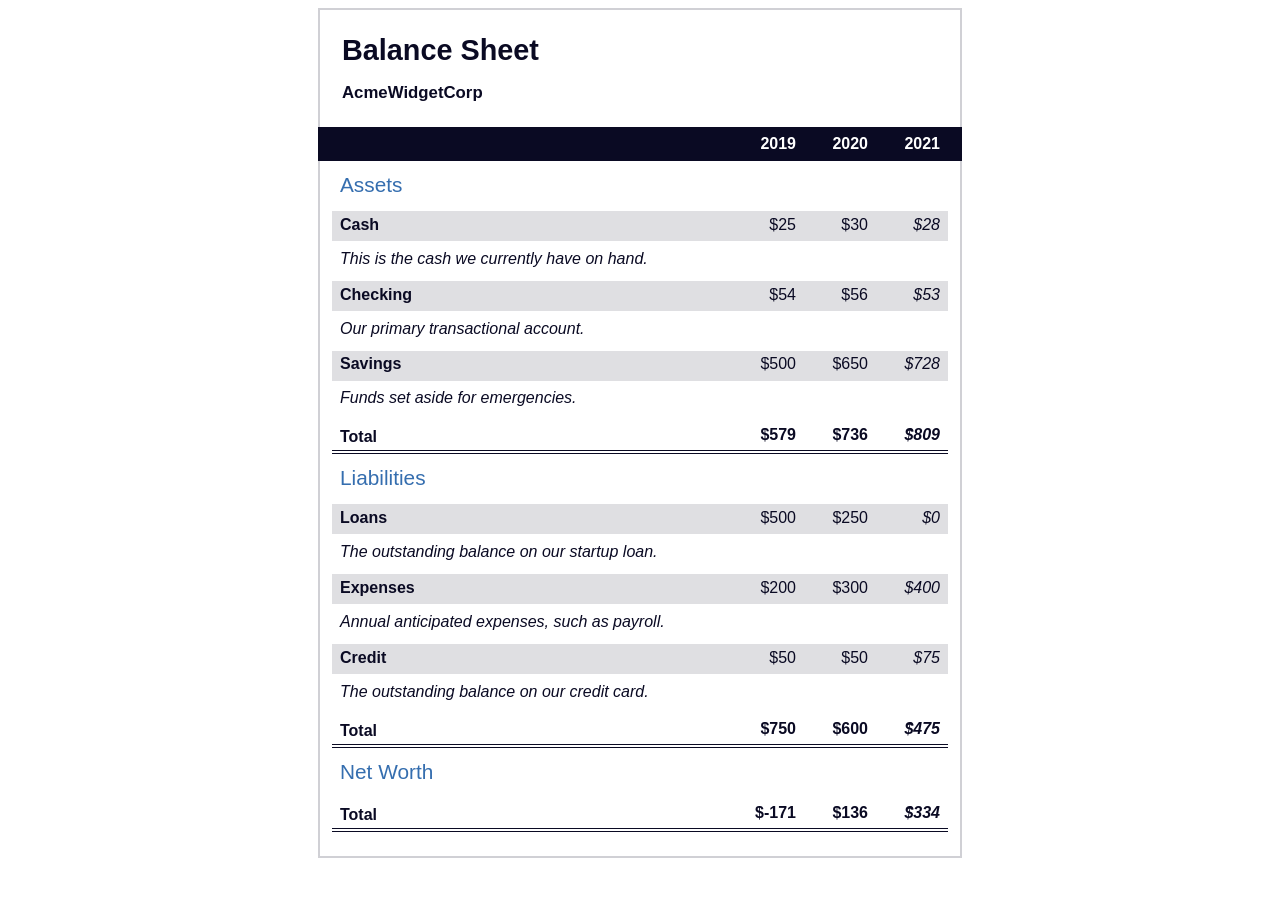
<file: 10 Balance Sheet/index.html>
<!DOCTYPE html>
<html lang="en">
  <head>
    <meta charset="UTF-8">
    <meta name="viewport" content="width=device-width, initial-scale=1.0">
    <title>Balance Sheet</title>
    <link rel="stylesheet" href="./styles.css">
  </head>
  <body>
    <main>
      <section>
        <h1>
          <span class="flex">
            <span>AcmeWidgetCorp</span>
            <span>Balance Sheet</span>
          </span>
        </h1>
        <div id="years" aria-hidden="true">
          <span class="year">2019</span>
          <span class="year">2020</span>
          <span class="year">2021</span>
        </div>
        <div class="table-wrap">
          <table>
            <caption>Assets</caption>
            <thead>
              <tr>
                <td></td>
                <th><span class="sr-only year">2019</span></th>
                <th><span class="sr-only year">2020</span></th>
                <th class="current"><span class="sr-only year">2021</span></th>
              </tr>
            </thead>
            <tbody>
              <tr class="data">
                <th>Cash <span class="description">This is the cash we currently have on hand.</span></th>
                <td>$25</td>
                <td>$30</td>
                <td class="current">$28</td>
              </tr>
              <tr class="data">
                <th>Checking <span class="description">Our primary transactional account.</span></th>
                <td>$54</td>
                <td>$56</td>
                <td class="current">$53</td>
              </tr>
              <tr class="data">
                <th>Savings <span class="description">Funds set aside for emergencies.</span></th>
                <td>$500</td>
                <td>$650</td>
                <td class="current">$728</td>
              </tr>
              <tr class="total">
                <th>Total <span class="sr-only">Assets</span></th>
                <td>$579</td>
                <td>$736</td>
                <td class="current">$809</td>
              </tr>
            </tbody>
          </table>
          <table>
            <caption>Liabilities</caption>
            <thead>
              <tr>
              <td></td>
              <th><span class="sr-only">2019</span></th>
              <th><span class="sr-only">2020</span></th>
              <th><span class="sr-only">2021</span></th>
              </tr>
            </thead>
            <tbody>
              <tr class="data">
                <th>Loans <span class="description">The outstanding balance on our startup loan.</span></th>
                <td>$500</td>
                <td>$250</td>
                <td class="current">$0</td>
              </tr>
              <tr class="data">
                <th>Expenses <span class="description">Annual anticipated expenses, such as payroll.</span></th>
                <td>$200</td>
                <td>$300</td>
                <td class="current">$400</td>
              </tr>
              <tr class="data">
                <th>Credit <span class="description">The outstanding balance on our credit card.</span></th>
                <td>$50</td>
                <td>$50</td>
                <td class="current">$75</td>
              </tr>
              <tr class="total">
                <th>Total <span class="sr-only">Liabilities</span></th>
                <td>$750</td>
                <td>$600</td>
                <td class="current">$475</td>
              </tr>
            </tbody>
          </table>
          <table>
            <caption>Net Worth</caption>
            <thead>
              <tr>
              <td></td>
              <th><span class="sr-only">2019</span></th>
              <th><span class="sr-only">2020</span></th>
              <th><span class="sr-only">2021</span></th>
              </tr>
            </thead>
            <tbody>
              <tr class="total">
                <th>Total <span class="sr-only">Net Worth</span></th>
                <td>$-171</td>
                <td>$136</td>
                <td class="current">$334</td>
              </tr>
            </tbody>
          </table>
        </div>
      </section>
    </main>
  </body>
</html>
</file>
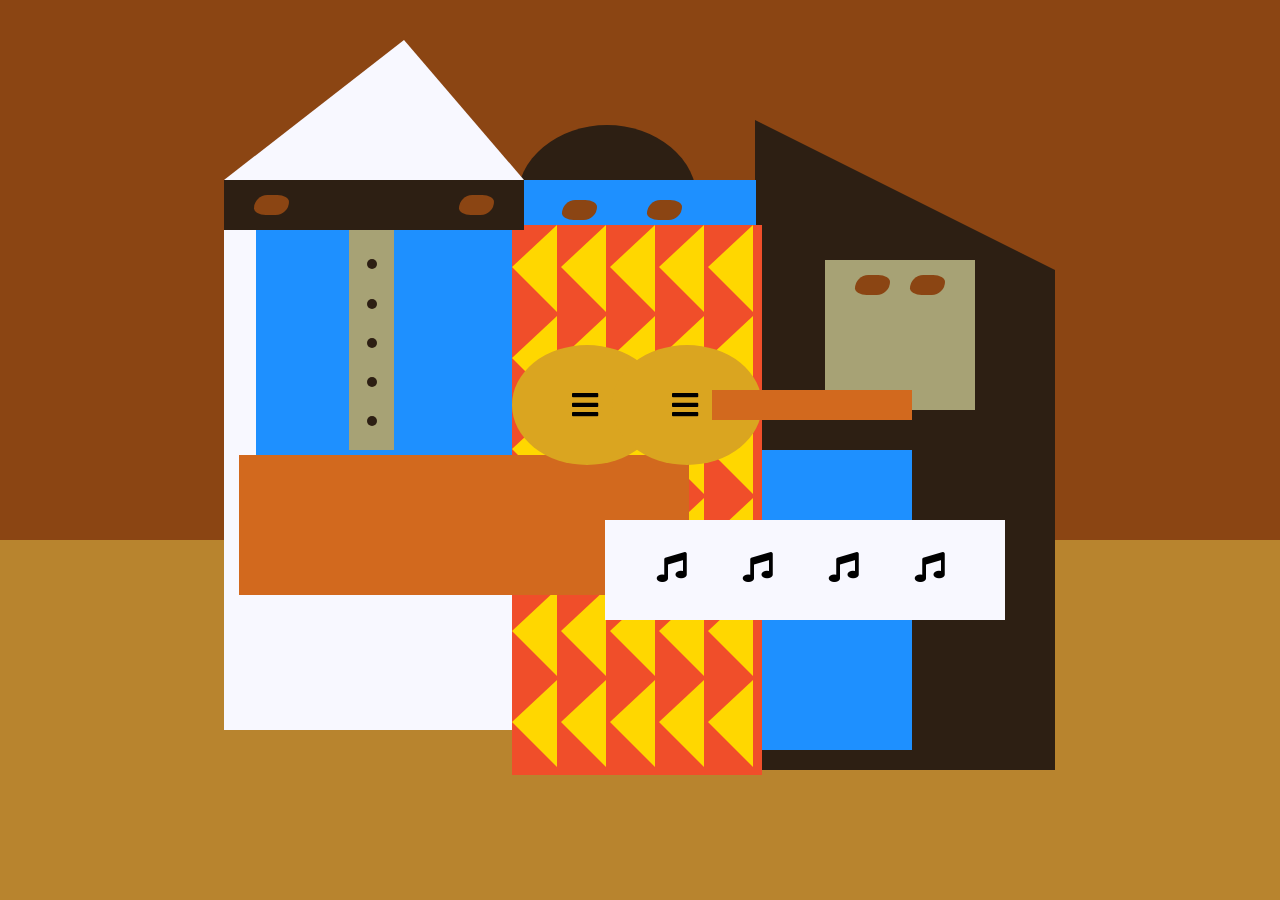
<file: 11 Picasso Painting/index.html>
<!DOCTYPE html>
<html lang="en">
  <head>
    <meta charset="utf-8">
    <title>Picasso Painting</title>
    <link rel="stylesheet" href="./styles.css" />
    <link rel="stylesheet" href="https://use.fontawesome.com/releases/v5.8.2/css/all.css">
  </head>
  <body>
    <div id="back-wall"></div>
    <div class="characters">
      <div id="offwhite-character">
        <div id="white-hat"></div>
        <div id="black-mask">
          <div class="eyes left"></div>
          <div class="eyes right"></div>
        </div>
        <div id="gray-instrument">
          <div class="black-dot"></div>
          <div class="black-dot"></div>
          <div class="black-dot"></div>
          <div class="black-dot"></div>
          <div class="black-dot"></div>
        </div>
        <div id="tan-table"></div>
      </div>
      <div id="black-character">
        <div id="black-hat"></div>
        <div id="gray-mask">
          <div class="eyes left"></div>
          <div class="eyes right"></div>
        </div>
        <div id="white-paper">
          <i class="fas fa-music"></i>
          <i class="fas fa-music"></i>
          <i class="fas fa-music"></i>
          <i class="fas fa-music"></i>
        </div>
      </div>
      <div class="blue" id="blue-left"></div>
      <div class="blue" id="blue-right"></div>
      <div id="orange-character">
        <div id="black-round-hat"></div>
        <div id="eyes-div">
          <div class="eyes left"></div>
          <div class="eyes right"></div>
        </div>
        <div id="triangles">
          <div class="triangle"></div>
          <div class="triangle"></div>
          <div class="triangle"></div>
          <div class="triangle"></div>
          <div class="triangle"></div>
          <div class="triangle"></div>
          <div class="triangle"></div>
          <div class="triangle"></div>
          <div class="triangle"></div>
          <div class="triangle"></div>
          <div class="triangle"></div>
          <div class="triangle"></div>
          <div class="triangle"></div>
          <div class="triangle"></div>
          <div class="triangle"></div>
          <div class="triangle"></div>
          <div class="triangle"></div>
          <div class="triangle"></div>
          <div class="triangle"></div>
          <div class="triangle"></div>
          <div class="triangle"></div>
          <div class="triangle"></div>
          <div class="triangle"></div>
          <div class="triangle"></div>
          <div class="triangle"></div>
          <div class="triangle"></div>
          <div class="triangle"></div>
          <div class="triangle"></div>
          <div class="triangle"></div>
          <div class="triangle"></div>
        </div>
        <div id="guitar">
          <div class="guitar" id="guitar-left">
            <i class="fas fa-bars"></i>
          </div>
          <div class="guitar" id="guitar-right">
            <i class="fas fa-bars"></i>
          </div>
          <div id="guitar-neck"></div>
        </div>
      </div>
    </div>
  </body>
</html>
</file>
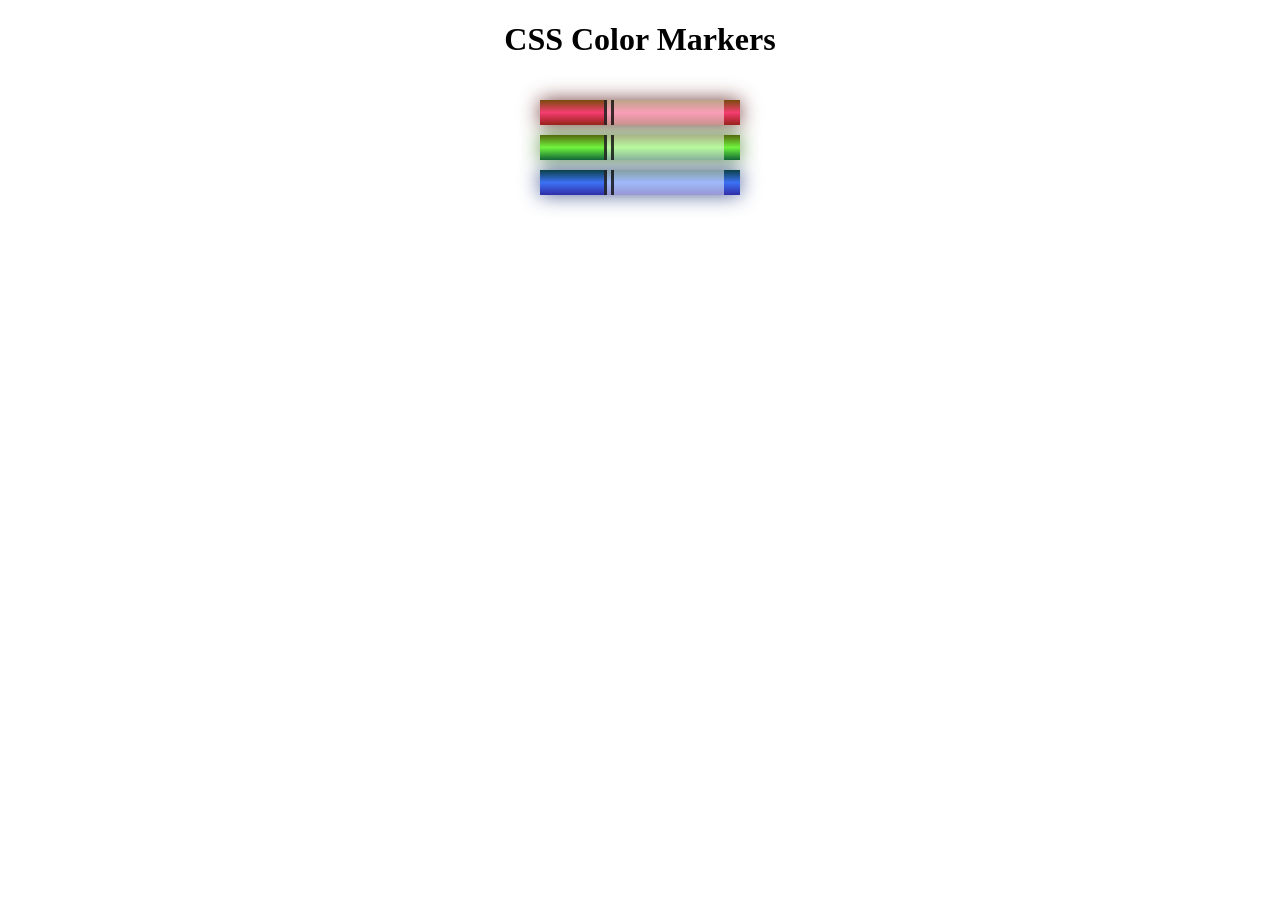
<file: 3 CSS Color Markers/index.html>
<!DOCTYPE html>
<html lang="en">
  <head>
    <meta charset="utf-8">
    <meta name="viewport" content="width=device-width, initial-scale=1.0">
    <title>Colored Markers</title>
    <link rel="stylesheet" href="styles.css">
  </head>
  <body>
    <h1>CSS Color Markers</h1>
    <div class="container">
      <div class="marker red">
        <div class="cap"></div>
        <div class="sleeve"></div>
      </div>
      <div class="marker green">
        <div class="cap"></div>
        <div class="sleeve"></div>
      </div>
      <div class="marker blue">
        <div class="cap"></div>
        <div class="sleeve"></div>
      </div>
    </div>
  </body>
</html>
</file>
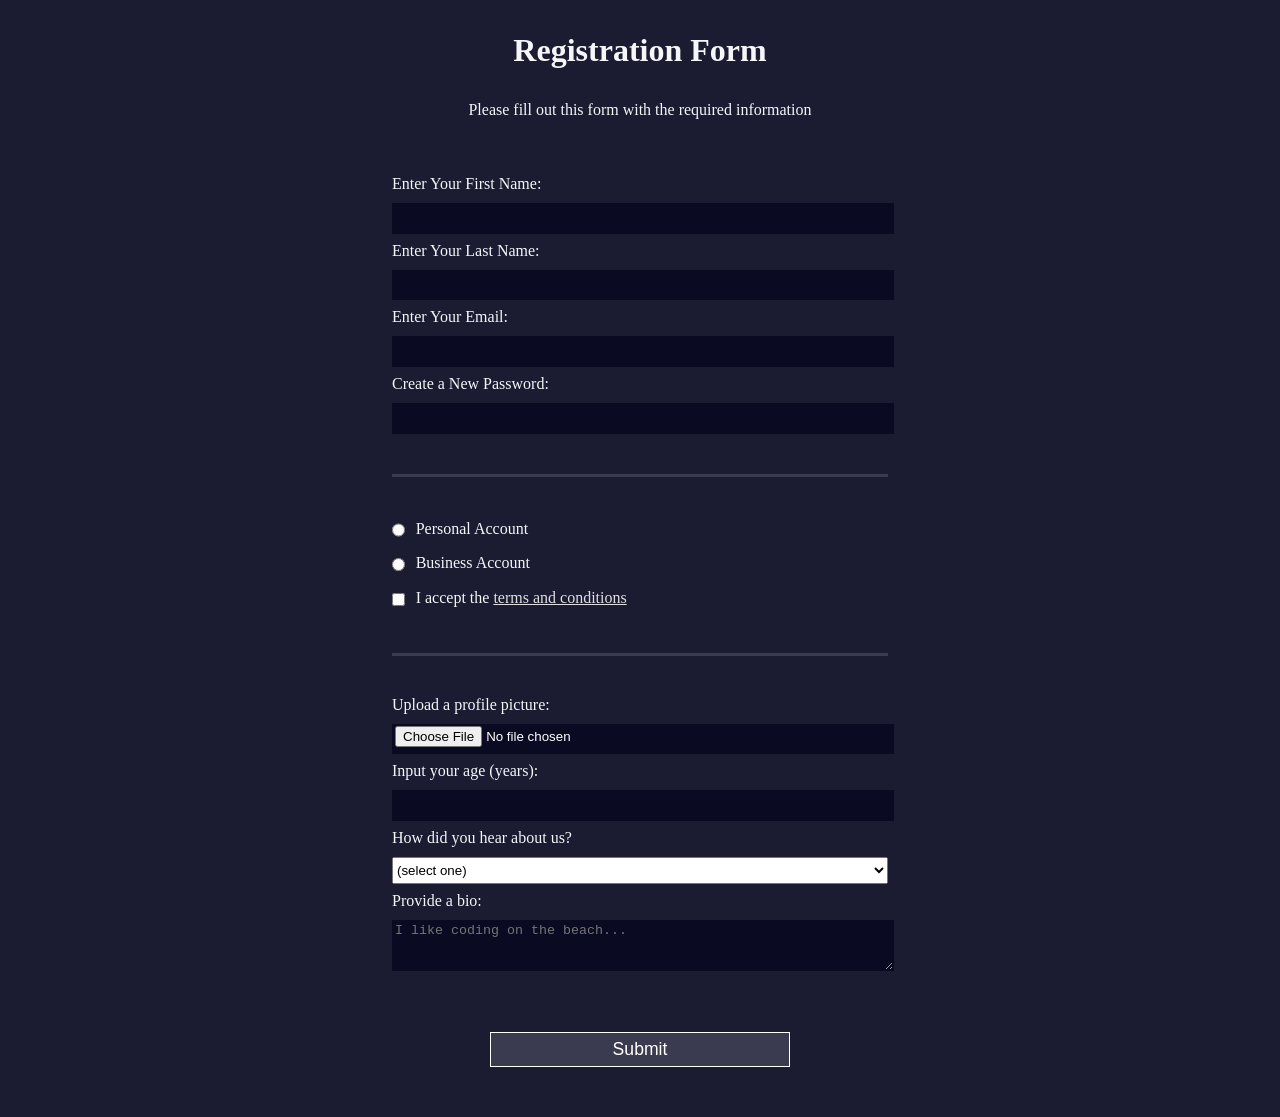
<file: 4 Registration Form/index.html>
<!DOCTYPE html>
<html lang="en">
  <head>
    <meta charset="UTF-8">
    <title>Registration Form</title>
    <link rel="stylesheet" href="styles.css" />
  </head>
  <body>
    <h1>Registration Form</h1>
    <p>Please fill out this form with the required information</p>
    <form method="post" action='https://register-demo.freecodecamp.org'>
      <fieldset>
        <label for="first-name">Enter Your First Name: <input id="first-name" name="first-name" type="text" required /></label>
        <label for="last-name">Enter Your Last Name: <input id="last-name" name="last-name" type="text" required /></label>
        <label for="email">Enter Your Email: <input id="email" name="email" type="email" required /></label>
        <label for="new-password">Create a New Password: <input id="new-password" name="new-password" type="password" pattern="[a-z0-5]{8,}" required /></label>
      </fieldset>
      <fieldset>
        <label for="personal-account"><input id="personal-account" type="radio" name="account-type" class="inline" /> Personal Account</label>
        <label for="business-account"><input id="business-account" type="radio" name="account-type" class="inline" /> Business Account</label>
        <label for="terms-and-conditions">
          <input id="terms-and-conditions" type="checkbox" required name="terms-and-conditions" class="inline" /> I accept the <a href="https://www.freecodecamp.org/news/terms-of-service/">terms and conditions</a>
        </label>
      </fieldset>
      <fieldset>
        <label for="profile-picture">Upload a profile picture: <input id="profile-picture" type="file" name="file" /></label>
        <label for="age">Input your age (years): <input id="age" type="number" name="age" min="13" max="120" /></label>
        <label for="referrer">How did you hear about us?
          <select id="referrer" name="referrer">
            <option value="">(select one)</option>
            <option value="1">freeCodeCamp News</option>
            <option value="2">freeCodeCamp YouTube Channel</option>
            <option value="3">freeCodeCamp Forum</option>
            <option value="4">Other</option>
          </select>
        </label>
        <label for="bio">Provide a bio:
          <textarea id="bio" name="bio" rows="3" cols="30" placeholder="I like coding on the beach..."></textarea>
        </label>
      </fieldset>
      <input type="submit" value="Submit" />
    </form>
  </body>
</html>
</file>
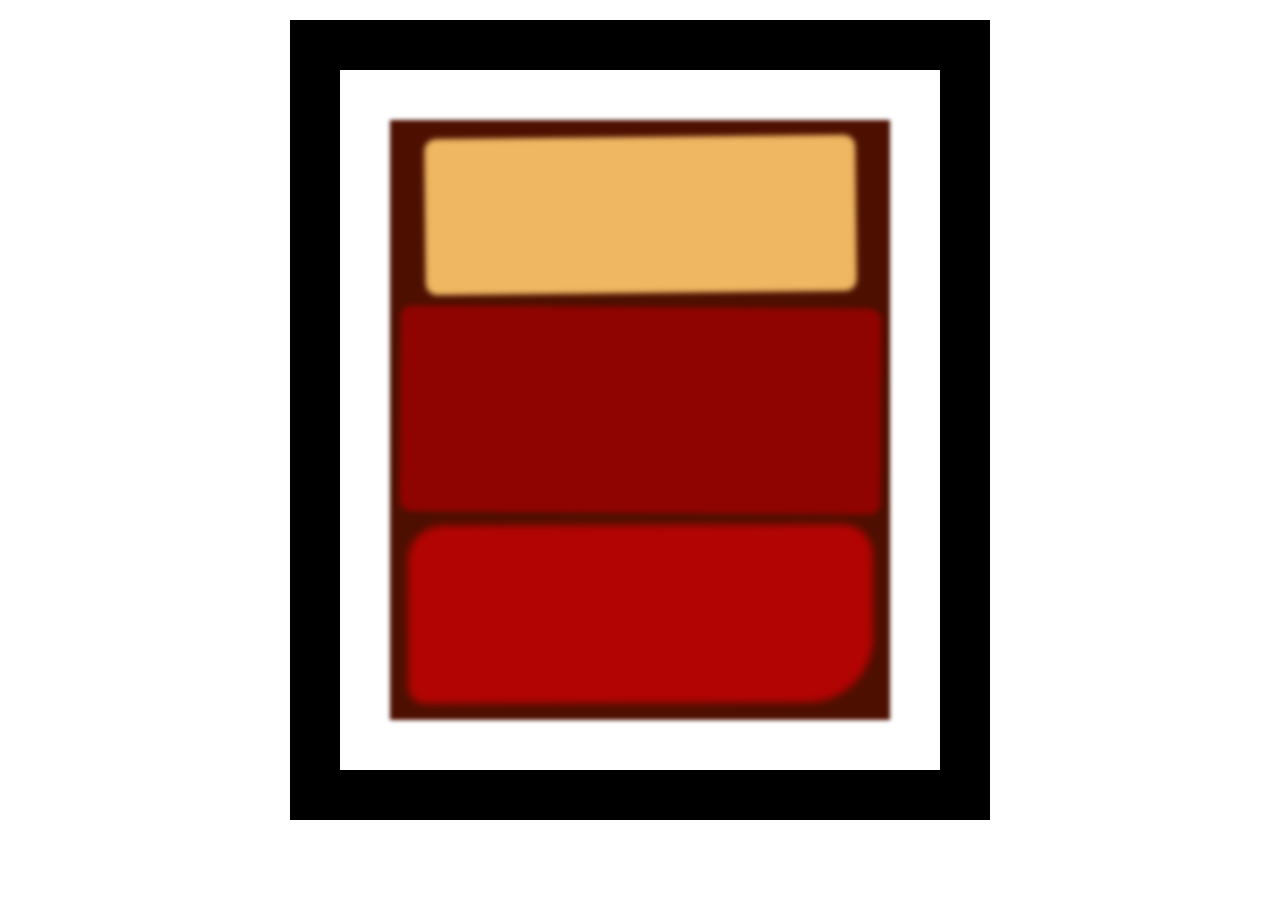
<file: 5 Rothko Painting/index.html>
<!DOCTYPE html>
<html lang="en">
  <head>
    <meta charset="UTF-8">
    <title>Rothko Painting</title>
    <link href="./styles.css" rel="stylesheet">
  </head>
  <body>
    <div class="frame">
      <div class="canvas">
        <div class="one"></div>
        <div class="two"></div>
        <div class="three"></div>
      </div>
    </div>
  </body>
</html>
</file>
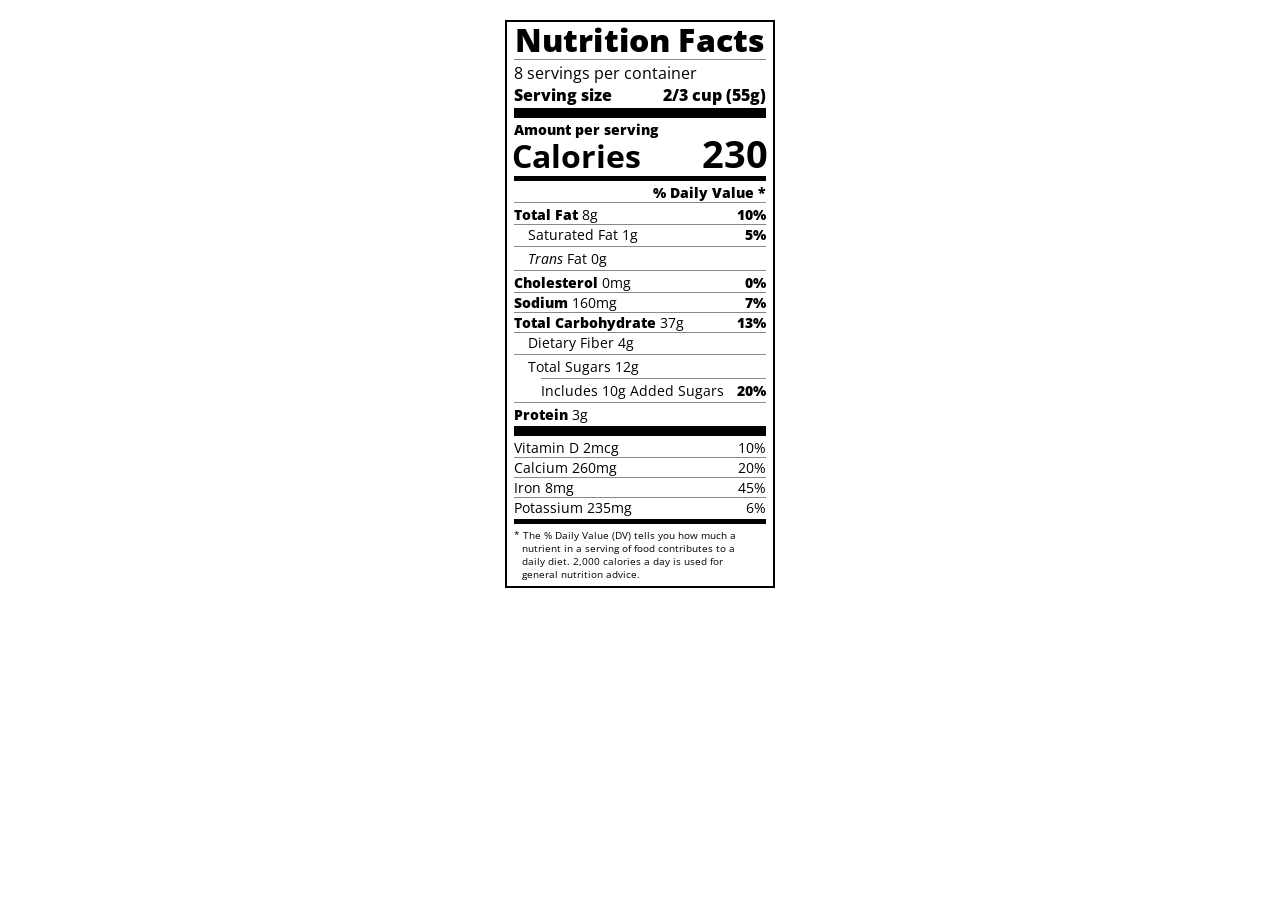
<file: 7 Nutrition Label/index.html>
<!DOCTYPE html>
<html lang="en">
  <head>
    <meta charset="UTF-8">
    <title>Nutrition Label</title>
    <link href="https://fonts.googleapis.com/css?family=Open+Sans:400,700,800" rel="stylesheet">
    <link href="./styles.css" rel="stylesheet">
  </head>
  <body>
    <div class="label">
      <header>
        <h1 class="bold">Nutrition Facts</h1>
        <div class="divider"></div>
        <p>8 servings per container</p>
        <p class="bold">Serving size <span class="right">2/3 cup (55g)</span></p>
      </header>
      <div class="divider lg"></div>
      <div class="calories-info">
        <p class="bold sm-text">Amount per serving</p>
        <h1>Calories <span class="right">230</span></h1>
      </div>
      <div class="divider md"></div>
      <div class="daily-value sm-text">
        <p class="right bold no-divider">% Daily Value *</p>
        <div class="divider"></div>
        <p><span class="bold">Total Fat</span> 8g <span class="bold right">10%</span></p>
        <p class="indent no-divider">Saturated Fat 1g <span class="bold right">5%</span></p>
        <div class="divider"></div>
        <p class="indent no-divider"><i>Trans</i> Fat 0g</p>
        <div class="divider"></div>
        <p><span class="bold">Cholesterol</span> 0mg <span class="right bold">0%</span></p>
        <p><span class="bold">Sodium</span> 160mg <span class="right bold">7%</span></p>
        <p><span class="bold">Total Carbohydrate</span> 37g <span class="right bold">13%</span></p>
        <p class="indent no-divider">Dietary Fiber 4g</p>
        <div class="divider"></div>
        <p class="indent no-divider">Total Sugars 12g</p>
        <div class="divider dbl-indent"></div>
        <p class="dbl-indent no-divider">Includes 10g Added Sugars <span class="right bold">20%</span>
        <div class="divider"></div>
        <p class="no-divider"><span class="bold">Protein</span> 3g</p>
        <div class="divider lg"></div>
        <p>Vitamin D 2mcg <span class="right">10%</span></p>
        <p>Calcium 260mg <span class="right">20%</span></p>
        <p>Iron 8mg <span class="right">45%</span></p>
        <p class="no-divider">Potassium 235mg <span class="right">6%</span></p>
      </div>
      <div class="divider md"></div>
      <p class="note">* The % Daily Value (DV) tells you how much a nutrient in a serving of food contributes to a daily diet. 2,000 calories a day is used for general nutrition advice.</p>
    </div>
  </body>
</html>
</file>
<file: 10 Balance Sheet/styles.css>
span[class~="sr-only"] {
  border: 0 !important;
  clip: rect(1px, 1px, 1px, 1px) !important;
  clip-path: inset(50%) !important;
  -webkit-clip-path: inset(50%) !important;
  height: 1px !important;
  width: 1px !important;
  position: absolute !important;
  overflow: hidden !important;
  white-space: nowrap !important;
  padding: 0 !important;
  margin: -1px !important;
}

html {
  box-sizing: border-box;
}

body {
  font-family: sans-serif;
  color: #0a0a23;
}

h1 {
  max-width: 37.25rem;
  margin: 0 auto;
  padding: 1.5rem 1.25rem;
}

h1 .flex {
  display: flex;
  flex-direction: column-reverse;
  gap: 1rem;
}

h1 .flex span:first-of-type {
  font-size: 0.7em;
}

h1 .flex span:last-of-type {
  font-size: 1.2em;
}

section {
  max-width: 40rem;
  margin: 0 auto;
  border: 2px solid #d0d0d5;
}

#years {
  display: flex;
  justify-content: flex-end;
  position: sticky;
  top: 0;
  background: #0a0a23;
  color: #fff;
  z-index: 999;
  padding: 0.5rem calc(1.25rem + 2px) 0.5rem 0;
  margin: 0 -2px;
}

#years span[class] {
  font-weight: bold;
  width: 4.5rem;
  text-align: right;
}

.table-wrap {
  padding: 0 0.75rem 1.5rem 0.75rem;
}

table {
  border-collapse: collapse;
  border: 0;
  width: 100%;
  position: relative;
  margin-top: 3rem;
}

table caption {
  color: #356eaf;
  font-size: 1.3em;
  font-weight: normal;
  position: absolute;
  top: -2.25rem;
  left: 0.5rem;
}

tbody td {
  width: 100vw;
  min-width: 4rem;
  max-width: 4rem;
}

tbody th {
  width: calc(100% - 12rem);
}

tr[class="total"] {
  border-bottom: 4px double #0a0a23;
  font-weight: bold;
}

tr[class="total"] th {
  text-align: left;
  padding: 0.5rem 0 0.25rem 0.5rem;
}

tr.total td {
  text-align: right;
  padding: 0 0.25rem;
}

tr.total td:nth-of-type(3) {
  padding-right: 0.5rem;
}

tr.total:hover {
  background-color: #99c9ff;
}

td.current {
  font-style: italic;
}

tr.data {
  background-image: linear-gradient(to bottom, #dfdfe2 1.845rem, white 1.845rem);
}

tr.data th {
  text-align: left;
  padding-top: 0.3rem;
  padding-left: 0.5rem;
}

tr.data th .description {
  display: block;
  font-weight: normal;
  font-style: italic;
  padding: 1rem 0 0.75rem;
  margin-right: -13.5rem;
}

tr.data td {
  vertical-align: top;
  padding: 0.3rem 0.25rem 0;
  text-align: right;
}

tr.data td:last-of-type {
  padding-right: 0.5rem;
}
</file>
<file: 11 Picasso Painting/styles.css>
body {
  background-color: rgb(184, 132, 46);
}

#back-wall {
  background-color: #8B4513;
  width: 100%;
  height: 60%;
  position: absolute;
  top: 0;
  left: 0;
  z-index: -1;
}

#offwhite-character {
  width: 300px;
  height: 550px;
  background-color: GhostWhite;
  position: absolute;
  top: 20%;
  left: 17.5%;
}

#white-hat {
  width: 0;
  height: 0;
  border-style: solid;
  border-width: 0 120px 140px 180px;
  border-top-color: transparent;
  border-right-color: transparent;
  border-bottom-color: GhostWhite;
  border-left-color: transparent;
  position: absolute;
  top: -140px;
  left: 0;
}

#black-mask {
  width: 100%;
  height: 50px;
  background-color: rgb(45, 31, 19);
  position: absolute;
  top: 0;
  left: 0;
  z-index: 1;
}

#gray-instrument {
  width: 15%;
  height: 40%;
  background-color: rgb(167, 162, 117);
  position: absolute;
  top: 50px;
  left: 125px;
  z-index: 1;
}

.black-dot {
  width: 10px;
  height: 10px;
  background-color: rgb(45, 31, 19);
  border-radius: 50%;
  display: block;
  margin: auto;
  margin-top: 65%;
}

#tan-table {
  width: 450px;
  height: 140px;
  background-color: #D2691E;
  position: absolute;
  top: 275px;
  left: 15px;
  z-index: 1;
}

#black-character {
  width: 300px;
  height: 500px;
  background-color: rgb(45, 31, 19);
  position: absolute;
  top: 30%;
  left: 59%;
}

#black-hat {
  width: 0;
  height: 0;
  border-style: solid;
  border-width: 150px 0 0 300px;
  border-top-color: transparent;
  border-right-color: transparent;
  border-bottom-color: transparent;
  border-left-color: rgb(45, 31, 19);
  position: absolute;
  top: -150px;
  left: 0;
}

#gray-mask {
  width: 150px;
  height: 150px;
  background-color: rgb(167, 162, 117);
  position: absolute;
  top: -10px;
  left: 70px;
}

#white-paper {
  width: 400px;
  height: 100px;
  background-color: GhostWhite;
  position: absolute;
  top: 250px;
  left: -150px;
  z-index: 1;
}

.fa-music {
  display: inline-block;
  margin-top: 8%;
  margin-left: 13%;
}

.blue {
  background-color: #1E90FF;
}

#blue-left {
  width: 500px;
  height: 300px;
  position: absolute;
  top: 20%;
  left: 20%;
}

#blue-right {
  width: 400px;
  height: 300px;
  position: absolute;
  top: 50%;
  left: 40%;
}

#orange-character {
  width: 250px;
  height: 550px;
  background-color: rgb(240, 78, 42);
  position: absolute;
  top: 25%;
  left: 40%;
}

#black-round-hat {
  width: 180px;
  height: 150px;
  background-color: rgb(45, 31, 19);
  border-radius: 50%;
  position: absolute;
  top: -100px;
  left: 5px;
  z-index: -1;
}

#eyes-div {
  width: 180px;
  height: 50px;
  position: absolute;
  top: -40px;
  left: 20px;
  z-index: 3;
}

#triangles {
  width: 250px;
  height: 550px;
}

.triangle {
  width: 0;
  height: 0;
  border-style: solid;
  border-width: 42px 45px 45px 0;
  border-top-color: transparent;
  border-right-color: Gold; /* yellow */
  border-bottom-color: transparent;
  border-left-color: transparent;
  display: inline-block;
}

#guitar {
  width: 100%;
  height: 100px;
  position: absolute;
  top: 120px;
  left: 0px;
  z-index: 3;
}

.guitar {
  width: 150px;
  height: 120px;
  background-color: Goldenrod;
  border-radius: 50%;
}

#guitar-left {
  position: absolute;
  left: 0px;
}

#guitar-right {
  position: absolute;
  left: 100px;
}

.fa-bars {
  display: block;
  margin-top: 30%;
  margin-left: 40%;
}

#guitar-neck {
  width: 200px;
  height: 30px;
  background-color: #D2691E;
  position: absolute;
  top: 45px;
  left: 200px;
  z-index: 3;
}

.eyes {
  width: 35px;
  height: 20px;
  background-color: #8B4513;
  border-radius: 20px 50%;
}

.right {
  position: absolute;
  top: 15px;
  right: 30px;
}

.left {
  position: absolute;
  top: 15px;
  left: 30px;
}

.fas {
  font-size: 30px;
}
</file>
<file: 3 CSS Color Markers/styles.css>
h1 {
  text-align: center;
}

.container {
  background-color: rgb(255, 255, 255);
  padding: 10px 0;
}

.marker {
  width: 200px;
  height: 25px;
  margin: 10px auto;
}

.cap {
  width: 60px;
  height: 25px;
}

.sleeve {
  width: 110px;
  height: 25px;
  background-color: rgba(255, 255, 255, 0.5);
  border-left: 10px double rgba(0, 0, 0, 0.75);
}

.cap, .sleeve {
  display: inline-block;
}

.red {
  background: linear-gradient(rgb(122, 74, 14), rgb(245, 62, 113), rgb(162, 27, 27));
  box-shadow: 0 0 20px 0 rgba(83, 14, 14, 0.8);
}

.green {
  background: linear-gradient(#55680D, #71F53E, #116C31);
  box-shadow: 0 0 20px 0 #3B7E20CC;
}

.blue {
  background: linear-gradient(hsl(186, 76%, 16%), hsl(223, 90%, 60%), hsl(240, 56%, 42%));
  box-shadow: 0 0 20px 0 hsla(223,59%,31%,0.8);
}
</file>
<file: 4 Registration Form/styles.css>
body {
  width: 100%;
  height: 100vh;
  margin: 0;
  background-color: #1b1b32;
  color: #f5f6f7;
  font-family: Tahoma;
  font-size: 16px;
}

h1, p {
  margin: 1em auto;
  text-align: center;
}

form {
  width: 60vw;
  max-width: 500px;
  min-width: 300px;
  margin: 0 auto;
  padding-bottom: 2em;
}

fieldset {
  border: none;
  padding: 2rem 0;
  border-bottom: 3px solid #3b3b4f;
}

fieldset:last-of-type {
  border-bottom: none;
}

label {
  display: block;
  margin: 0.5rem 0;
}

input,
textarea,
select {
  margin: 10px 0 0 0;
  width: 100%;
  min-height: 2em;
}

input, textarea {
  background-color: #0a0a23;
  border: 1px solid #0a0a23;
  color: #ffffff;
}

.inline {
  width: unset;
  margin: 0 0.5em 0 0;
  vertical-align: middle;
}

input[type="submit"] {
  display: block;
  width: 60%;
  margin: 1em auto;
  height: 2em;
  font-size: 1.1rem;
  background-color: #3b3b4f;
  border-color: white;
  min-width: 300px;
}

input[type="file"] {
  padding: 1px 2px;
}

a {
  color: #dfdfe2;
}
</file>
<file: 5 Rothko Painting/styles.css>
.canvas {
  width: 500px;
  height: 600px;
  background-color: #4d0f00;
  overflow: hidden;
  filter: blur(2px);
}

.frame {
  border: 50px solid black;
  width: 500px;
  padding: 50px;
  margin: 20px auto;
}

.one {
  width: 425px;
  height: 150px;
  background-color: #efb762;
  margin: 20px auto;
  box-shadow: 0 0 3px 3px #efb762;
  border-radius: 9px;
  transform: rotate(-0.6deg);
}

.two {
  width: 475px;
  height: 200px;
  background-color: #8f0401;
  margin: 0 auto 20px;
  box-shadow: 0 0 3px 3px #8f0401;
  border-radius: 8px 10px;
  transform: rotate(0.4deg);
}

.one, .two {
  filter: blur(1px);
}

.three {
  width: 91%;
  height: 28%;
  background-color: #b20403;
  margin: auto;
  filter: blur(2px);
  box-shadow: 0 0 5px 5px #b20403;
  border-radius: 30px 25px 60px 12px;
transform: rotate(-0.2deg);
}
</file>
<file: 7 Nutrition Label/styles.css>
* {
  box-sizing: border-box;
}

html {
  font-size: 16px;
}

body {
  font-family: 'Open Sans', sans-serif;
}

.label {
  border: 2px solid black;
  width: 270px;
  margin: 20px auto;
  padding: 0 7px;
}

header h1 {
  text-align: center;
  margin: -4px 0;
  letter-spacing: 0.15px
}

p {
  margin: 0;
}

.divider {
  border-bottom: 1px solid #888989;
  margin: 2px 0;
  clear: right;
}

.bold {
  font-weight: 800;
}

.right {
  float: right;
}

.lg {
  height: 10px;
}

.lg, .md {
  background-color: black;
  border: 0;
}

.md {
  height: 5px;
}

.sm-text {
  font-size: 0.85rem;
}

.calories-info h1 {
  margin: -5px -2px;
  overflow: hidden;
}

.calories-info span {
  font-size: 1.2em;
  margin-top: -7px;
}

.indent {
  margin-left: 1em;
}

.dbl-indent {
  margin-left: 2em;
}

.daily-value p:not(.no-divider) {
  border-bottom: 1px solid #888989;
}

.note {
  font-size: 0.6rem;
  margin: 5px 0;
  padding: 0 8px;
  text-indent: -8px;
}
</file>
